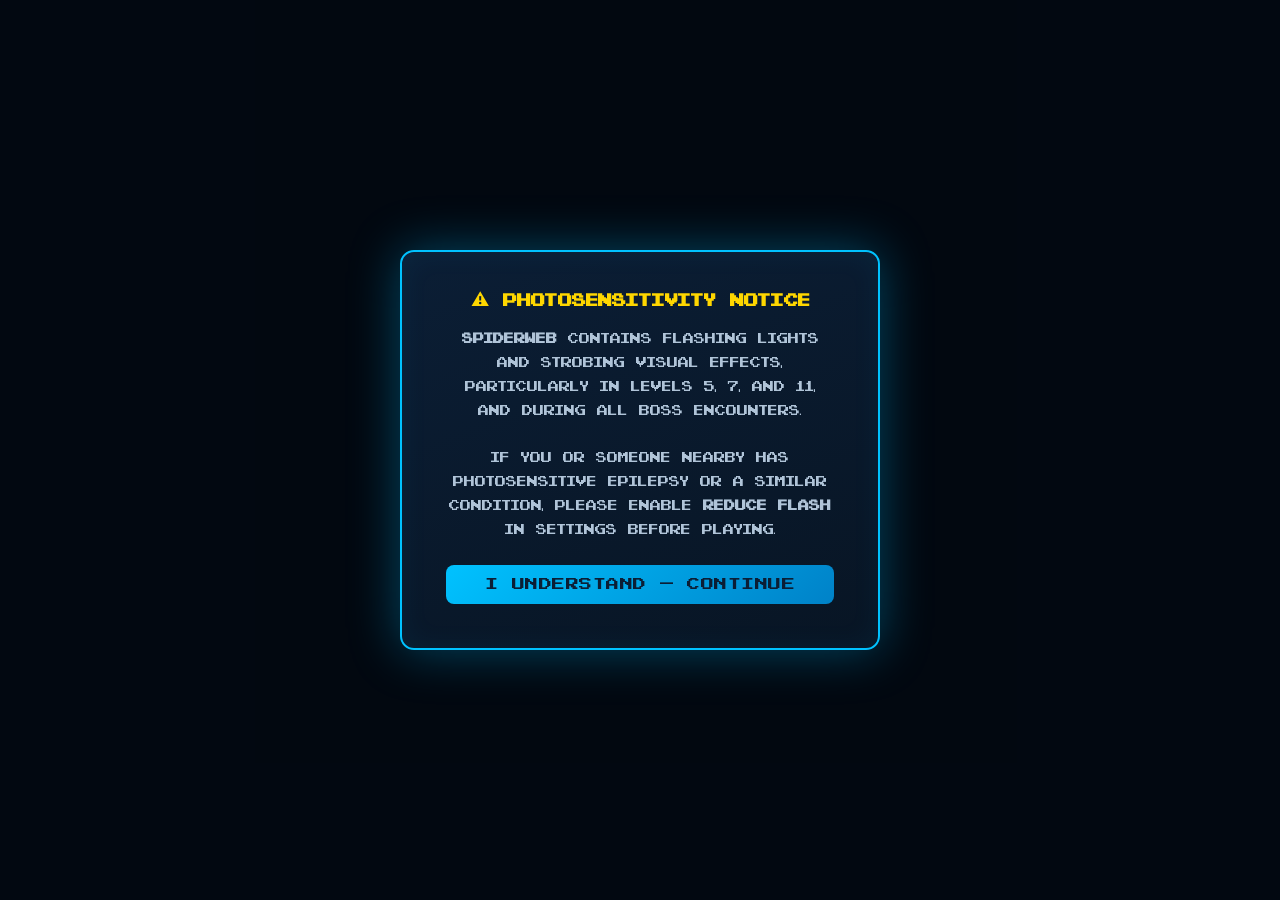
<file: index.html>
<!DOCTYPE html>
<html lang="en">
<head>
  <meta charset="UTF-8">
  <meta name="viewport" content="width=device-width, initial-scale=1.0, maximum-scale=1.0, user-scalable=no">
  <meta name="description" content="Spiderweb — 2D Web-Swinging Action Platformer Game by Jax Steele" />
  <meta name="author" content="Spiderweb Dev Team" />
  <title>Spiderweb — 2D Web-Swinging Platformer</title>
  <link rel="shortcut icon" href="images/spider-head.png" />

  <style>
    @import url('https://fonts.googleapis.com/css2?family=Press+Start+2P&family=Inter:wght@400;600;700&display=swap');

    *, *::before, *::after { box-sizing: border-box; margin: 0; padding: 0; }

    html, body {
      width: 100vw; height: 100vh;
      overflow: hidden;
      background: #030810;
      font-family: 'Inter', sans-serif;
      user-select: none;
    }

    /* ──────────── CANVAS ──────────── */
    #game-container {
      position: fixed; top: 0; left: 0;
      width: 100vw; height: 100vh;
      display: flex; align-items: center; justify-content: center;
      background: #000;
    }
    #canvas {
      position: absolute;
      top: 0; left: 0;
      width: 100vw; height: 100vh;
      background: #08101D;
      image-rendering: pixelated;
    }

    /* ──────────── OVERLAY BASE ──────────── */
    .sw-overlay {
      position: fixed; top: 0; left: 0;
      width: 100vw; height: 100vh;
      z-index: 9000;
      display: flex; align-items: center; justify-content: center;
      background: rgba(3, 8, 16, 0.94);
    }
    .sw-panel {
      background: linear-gradient(160deg, #0B1E35 0%, #081524 100%);
      border: 2px solid #00C2FF;
      border-radius: 14px;
      box-shadow: 0 0 50px rgba(0, 194, 255, 0.35), inset 0 0 30px rgba(0, 194, 255, 0.06);
      padding: 36px 44px;
      min-width: 340px;
      text-align: center;
      color: #fff;
    }

    /* ──────────── TITLE SCREEN ──────────── */
    #title-screen .sw-panel { min-width: 420px; }
    .sw-logo {
      font-family: 'Press Start 2P', monospace;
      font-size: 32px;
      color: #00C2FF;
      text-shadow: 0 0 20px rgba(0,194,255,0.8), 0 0 40px rgba(0,194,255,0.4);
      line-height: 1.4;
      margin-bottom: 8px;
    }
    .sw-tagline { color: #7AA0C0; font-size: 13px; margin-bottom: 32px; }
    .sw-btn {
      display: block; width: 100%;
      padding: 13px 0; margin: 8px 0;
      font-family: 'Press Start 2P', monospace;
      font-size: 13px;
      color: #0B1E35;
      background: linear-gradient(135deg, #00C2FF, #0082C8);
      border: none; border-radius: 8px;
      cursor: pointer;
      transition: all 0.2s ease;
      letter-spacing: 0.5px;
    }
    .sw-btn:hover { transform: translateY(-2px); box-shadow: 0 8px 25px rgba(0,194,255,0.5); }
    .sw-btn:active { transform: translateY(1px); }
    .sw-btn.secondary {
      background: linear-gradient(135deg, #1A3050, #0B1E35);
      color: #00C2FF; border: 1px solid #00C2FF;
    }
    .sw-btn.danger { background: linear-gradient(135deg, #FF3D8A, #C42060); color: #fff; }

    /* ──────────── PHOTOSENSITIVITY NOTICE ──────────── */
    #photo-notice { z-index: 10000; }
    #photo-notice .sw-panel { max-width: 480px; }
    #photo-notice h2 { color: #FFD700; font-size: 18px; margin-bottom: 16px; }
    #photo-notice p { color: #B0C4D8; line-height: 1.7; font-size: 14px; margin-bottom: 24px; }

    /* ──────────── MISSION TRACKER ──────────── */
    #mission-tracker {
      z-index: 8000;
      background: rgba(3, 8, 16, 0.97);
    }
    .tracker-container {
      width: 94vw; height: 90vh;
      max-width: 1140px; max-height: 680px;
      background: linear-gradient(160deg, #0B1E35 0%, #061020 100%);
      border: 3px solid #00C2FF;
      border-radius: 14px;
      box-shadow: 0 0 60px rgba(0, 194, 255, 0.4);
      display: flex; flex-direction: column;
      overflow: hidden;
    }
    .tracker-topbar {
      height: 54px; flex-shrink: 0;
      background: #0D2540;
      border-bottom: 2px solid #00C2FF;
      display: flex; align-items: center; justify-content: space-between;
      padding: 0 20px;
    }
    .tracker-topbar-title {
      font-family: 'Press Start 2P', monospace;
      font-size: 15px; color: #00C2FF;
      text-shadow: 0 0 12px rgba(0,194,255,0.6);
    }
    .tracker-topbar-actions { display: flex; gap: 10px; }
    .tracker-icon-btn {
      background: #081524; border: 1px solid #00C2FF;
      color: #00C2FF; padding: 6px 14px;
      border-radius: 6px; cursor: pointer;
      font-family: 'Press Start 2P', monospace;
      font-size: 10px;
      transition: all 0.2s;
    }
    .tracker-icon-btn:hover { background: #00C2FF; color: #0B1E35; }
    .tracker-main {
      flex: 1; position: relative;
      background: radial-gradient(ellipse at 50% 30%, #101E35 0%, #050E1A 100%);
      overflow: hidden;
    }
    /* Skyline background */
    .tracker-main::before {
      content: '';
      position: absolute; bottom: 0; left: 0; right: 0; height: 50%;
      background: repeating-linear-gradient(
        90deg,
        transparent 0, transparent 60px,
        rgba(0, 194, 255, 0.03) 60px, rgba(0, 194, 255, 0.03) 120px
      );
    }
    #nodes-container { position: absolute; top: 0; left: 0; width: 100%; height: 100%; }
    .tracker-node {
      position: absolute;
      width: 58px; height: 58px;
      border-radius: 50%;
      background: #0D2540;
      border: 2px solid #334466;
      display: flex; align-items: center; justify-content: center;
      cursor: pointer;
      transform: translate(-50%, -50%);
      transition: transform 0.2s, box-shadow 0.2s;
      z-index: 2;
    }
    .tracker-node .node-label {
      font-family: 'Press Start 2P', monospace;
      font-size: 10px; color: #7AA0C0;
    }
    .tracker-node.unlocked { border-color: #00C2FF; cursor: pointer; }
    .tracker-node.unlocked:hover { transform: translate(-50%,-50%) scale(1.15); }
    .tracker-node.completed { background: #0B3C5D; border-color: #00C2FF; box-shadow: 0 0 12px rgba(0,194,255,0.4); }
    .tracker-node.current { border-color: #FFD700; background: #1E3A8A; box-shadow: 0 0 22px #FFD700; animation: pulse 2s ease-in-out infinite; }
    .tracker-node.boss-node { border-color: #FF3D8A; }
    .tracker-node.locked { opacity: 0.4; cursor: not-allowed; }
    @keyframes pulse { 0%,100% { box-shadow: 0 0 22px #FFD700; } 50% { box-shadow: 0 0 40px #FFD700, 0 0 60px rgba(255,215,0,0.3); } }

    #level-info-popup {
      position: absolute;
      background: rgba(11, 30, 53, 0.97);
      border: 2px solid #00C2FF; border-radius: 10px;
      padding: 18px 24px; color: #fff; min-width: 240px; max-width: 280px;
      box-shadow: 0 0 30px rgba(0,194,255,0.45);
      display: none;
      z-index: 10;
      transition: opacity 0.15s ease;
    }
    #level-info-popup h3 { color: #00C2FF; font-size: 14px; margin-bottom: 8px; }
    #level-info-popup .info-row { color: #8BB0CC; font-size: 12px; margin: 4px 0; }
    #level-info-popup .btn-deploy {
      margin-top: 14px; width: 100%; padding: 10px;
      background: linear-gradient(135deg, #00C2FF, #0082C8);
      border: none; border-radius: 6px; color: #0B1E35;
      font-family: 'Press Start 2P', monospace;
      font-size: 12px; cursor: pointer;
      transition: all 0.2s;
    }
    #level-info-popup .btn-deploy:hover { transform: translateY(-2px); box-shadow: 0 8px 25px rgba(0,194,255,0.5); }

    .tracker-ticker {
      height: 38px; flex-shrink: 0;
      background: #050E1A;
      border-top: 1px solid #0D2540;
      display: flex; align-items: center;
      overflow: hidden; color: #00C2FF; font-size: 12px;
    }
    .ticker-text {
      white-space: nowrap;
      animation: ticker-scroll 30s linear infinite;
      padding-left: 100%;
      font-family: 'Press Start 2P', monospace;
      font-size: 9px;
      color: #5090B0;
    }
    @keyframes ticker-scroll { 0% { transform: translateX(0); } 100% { transform: translateX(-100%); } }

    /* ──────────── SETTINGS MODAL ──────────── */
    #settings-modal { z-index: 10000; }
    .settings-row {
      display: flex; justify-content: space-between; align-items: center;
      padding: 12px 0; border-bottom: 1px solid #1A3050; color: #B0C4D8; font-size: 14px;
    }
    .settings-toggle {
      width: 50px; height: 26px; border-radius: 13px;
      background: #334466; border: none; cursor: pointer; position: relative;
      transition: background 0.3s;
    }
    .settings-toggle.on { background: #00C2FF; }
    .settings-toggle::after {
      content: ''; position: absolute;
      width: 20px; height: 20px; border-radius: 50%; background: #fff;
      top: 3px; left: 3px; transition: left 0.3s;
    }
    .settings-toggle.on::after { left: 27px; }

    /* ──────────── DEATH OVERLAY ──────────── */
    #death-overlay { z-index: 9500; display: none; }
    #death-overlay .sw-panel { min-width: 380px; }
    .death-title {
      font-family: 'Press Start 2P', monospace;
      font-size: 28px; color: #FF3D8A;
      text-shadow: 0 0 20px rgba(255,61,138,0.7);
      margin-bottom: 8px;
    }
    .death-subtitle { color: #7AA0C0; font-size: 13px; margin-bottom: 6px; }
    .death-score { color: #FFD700; font-size: 20px; font-weight: bold; margin-bottom: 28px; }

    /* ──────────── HUD ──────────── */
    #hud {
      position: fixed; top: 0; left: 0; width: 100vw; height: 100vh;
      pointer-events: none; z-index: 7000; display: none;
    }
    #hp-bar-wrap {
      position: absolute; top: 16px; left: 16px;
      background: rgba(8, 21, 36, 0.85); border: 2px solid #00C2FF;
      border-radius: 8px; padding: 4px 10px; min-width: 220px;
    }
    #hp-label { font-family: 'Press Start 2P', monospace; font-size: 8px; color: #7AA0C0; margin-bottom: 4px; }
    #hp-bar-bg { background: #1A3050; border-radius: 4px; height: 14px; width: 200px; overflow: hidden; }
    #hp-bar-fill { height: 100%; background: linear-gradient(90deg, #00C2FF, #0082C8); border-radius: 4px; transition: width 0.3s; }

    #boss-bar-wrap {
      position: absolute; top: 16px; left: 50%; transform: translateX(-50%);
      background: rgba(8, 21, 36, 0.9); border: 2px solid #FF3D8A;
      border-radius: 8px; padding: 4px 12px; min-width: 320px;
      display: none; text-align: center;
    }
    #boss-name { font-family: 'Press Start 2P', monospace; font-size: 9px; color: #FF3D8A; margin-bottom: 4px; }
    #boss-bar-bg { background: #3D0820; border-radius: 4px; height: 16px; overflow: hidden; }
    #boss-bar-fill { height: 100%; background: linear-gradient(90deg, #FF3D8A, #C42060); border-radius: 4px; transition: width 0.3s; }

    #level-progress {
      position: absolute; top: 18px; right: 16px;
      font-family: 'Press Start 2P', monospace; font-size: 9px; color: #7AA0C0;
      background: rgba(8, 21, 36, 0.8); border: 1px solid #00C2FF;
      border-radius: 6px; padding: 6px 12px;
    }

    #fs-btn {
      position: absolute; top: 18px; right: 16px;
      font-family: 'Press Start 2P', monospace; font-size: 9px; color: #7AA0C0;
      background: rgba(8, 21, 36, 0.8); border: 1px solid #00C2FF;
      border-radius: 6px; padding: 6px 10px; cursor: pointer;
      pointer-events: all;
      transition: all 0.2s;
      margin-top: 36px;
    }
    #fs-btn:hover { color: #00C2FF; box-shadow: 0 0 10px rgba(0,194,255,0.5); }

    /* ──────────── BETWEEN-LEVEL NEWS CARD ──────────── */
    #news-card { z-index: 9800; display: none; }
    .news-card-inner {
      background: #0B1E35; border: 3px solid #FFD700;
      border-radius: 10px; padding: 28px 36px; max-width: 500px; text-align: center;
    }
    .news-label { font-family: 'Press Start 2P', monospace; font-size: 9px; color: #FFD700; margin-bottom: 14px; letter-spacing: 2px; }
    .news-headline { color: #fff; font-size: 15px; line-height: 1.7; margin-bottom: 20px; }

    /* ──────────── SPIDERGIRL UNLOCK ──────────── */
    #unlock-screen { z-index: 9900; display: none; }
    .unlock-panel {
      background: linear-gradient(160deg, #1A0A2E, #0B0518);
      border: 3px solid #FF3D8A;
      border-radius: 14px; padding: 40px; text-align: center; max-width: 500px;
      box-shadow: 0 0 60px rgba(255,61,138,0.4);
    }
    .unlock-title {
      font-family: 'Press Start 2P', monospace; font-size: 20px;
      color: #FF3D8A; text-shadow: 0 0 20px rgba(255,61,138,0.7);
      margin-bottom: 8px;
    }
    .unlock-subtitle { color: #D0A0C0; font-size: 14px; margin-bottom: 28px; }

    /* ──────────── PORTRAIT LOCK ──────────── */
    #portrait-lock {
      position: fixed; top: 0; left: 0; width: 100vw; height: 100vh;
      background: #030810; z-index: 99999;
      display: none; align-items: center; justify-content: center; text-align: center;
    }
    @media (orientation: portrait) and (max-width: 900px) {
      #portrait-lock { display: flex; }
    }
    .rotate-icon { font-size: 72px; animation: rotate-phone 2s ease-in-out infinite; margin-bottom: 16px; }
    @keyframes rotate-phone { 0%,100% { transform: rotate(0deg); } 50% { transform: rotate(90deg); } }
    .rotate-text { font-family: 'Press Start 2P', monospace; color: #00C2FF; font-size: 13px; line-height: 1.8; }

    /* ──────────── PAUSE MENU ──────────── */
    .spiderman-game-menu-container {
      position: fixed; top: 50%; left: 50%;
      transform: translate(-50%, -50%);
      z-index: 9200;
      background: rgba(11, 30, 53, 0.95);
      border: 2px solid #00C2FF;
      border-radius: 12px;
      padding: 28px 36px; min-width: 300px;
      box-shadow: 0 0 40px rgba(0,194,255,0.4);
      backdrop-filter: blur(10px);
      text-align: center;
    }
    .spiderman-game-menu-title {
      font-family: 'Press Start 2P', monospace;
      font-size: 16px; color: #00C2FF;
      text-shadow: 0 0 10px rgba(0,194,255,0.6);
      margin-bottom: 16px; line-height: 1.5;
    }
    .spiderman-game-score { color: #FFD700; font-weight: bold; }
    .spiderman-game-menu-button {
      display: block; width: 100%;
      padding: 11px 0; margin: 8px 0;
      font-family: 'Press Start 2P', monospace; font-size: 11px;
      color: #fff;
      background: linear-gradient(135deg, #1A3050, #0B1E35);
      border: 1px solid #00C2FF; border-radius: 6px;
      cursor: pointer; transition: all 0.2s;
    }
    .spiderman-game-menu-button:hover {
      background: linear-gradient(135deg, #00C2FF, #0082C8);
      color: #0B1E35; box-shadow: 0 0 15px rgba(0,194,255,0.8);
      transform: translateY(-2px);
    }
    .spiderman-game-menu-button:active { transform: translateY(1px); }

    /* ════════════════════════════════════════
       MOBILE TOUCH CONTROLS — Joystick Style
       ════════════════════════════════════════ */
    #touch-controls {
      display: none;
      position: fixed; bottom: 0; left: 0; right: 0; top: 0;
      z-index: 9100;
      pointer-events: none;
      user-select: none;
      -webkit-user-select: none;
    }
    /* Show only on real touch devices */
    @media (hover: none) and (pointer: coarse) {
      /* JS handles display when gameplay starts */
    }

    /* ── JOYSTICK (left side) ── */
    #joy-zone {
      position: absolute;
      bottom: 20px; left: 20px;
      width: 100px; height: 100px;
      pointer-events: all;
      touch-action: none;
    }
    #joy-outer {
      position: absolute; inset: 0;
      border-radius: 50%;
      background: rgba(8, 21, 36, 0.2);
      border: 2px solid rgba(0, 194, 255, 0.4);
      opacity: 0.7;
    }
    /* Crosshair lines inside outer ring */
    #joy-outer::before, #joy-outer::after {
      content: '';
      position: absolute; top: 50%; left: 50%;
      background: rgba(0, 194, 255, 0.15);
    }
    #joy-outer::before { width: 1px; height: 80%; transform: translate(-50%, -50%); }
    #joy-outer::after  { width: 80%; height: 1px; transform: translate(-50%, -50%); }
    #joy-knob {
      position: absolute;
      width: 50px; height: 50px;
      top: 50%; left: 50%;
      transform: translate(-50%, -50%);
      border-radius: 50%;
      background: radial-gradient(circle at 35% 35%, rgba(0, 230, 255, 0.5), rgba(0, 130, 200, 0.35));
      border: 2px solid rgba(0, 194, 255, 0.8);
      box-shadow: 0 0 18px rgba(0, 194, 255, 0.5), inset 0 0 10px rgba(0, 194, 255, 0.15);
      transition: box-shadow 0.1s;
      pointer-events: none;
    }
    #joy-knob.active {
      box-shadow: 0 0 30px rgba(0, 242, 254, 0.8), inset 0 0 16px rgba(0, 242, 254, 0.3);
    }

    /* ── ACTION BUTTONS (right side) ── */
    #action-zone {
      position: absolute;
      bottom: 20px; right: 20px;
      width: 250px; height: 160px;
      pointer-events: none;
    }
    .act-btn {
      position: absolute;
      width: 70px; height: 70px;
      border-radius: 50%;
      border: 2px solid rgba(0, 194, 255, 0.35);
      background: rgba(8, 21, 36, 0.3);
      display: flex; align-items: center; justify-content: center;
      pointer-events: all;
      touch-action: manipulation;
      -webkit-tap-highlight-color: transparent;
      cursor: pointer;
      transition: background 0.12s, box-shadow 0.12s, transform 0.08s;
      box-shadow: 0 0 16px rgba(0, 194, 255, 0.12);
    }
    .act-btn-inner {
      width: 52px; height: 52px;
      border-radius: 50%;
      display: flex; align-items: center; justify-content: center;
      background: rgba(0, 194, 255, 0.08);
      border: 1.5px solid rgba(0, 194, 255, 0.3);
      font-size: 22px;
      color: rgba(0, 194, 255, 0.9);
      pointer-events: none;
      user-select: none;
    }
    .act-btn.pressed {
      background: rgba(0, 194, 255, 0.28);
      box-shadow: 0 0 26px rgba(0, 242, 254, 0.6);
      transform: scale(0.93);
    }
    /* Jump — top-right */
    #tc-jump {
      top: 0; right: 0;
      border-color: rgba(0, 242, 254, 0.65);
    }
    #tc-jump .act-btn-inner { border-color: rgba(0, 242, 254, 0.4); color: #00F2FE; }
    #tc-jump.pressed { box-shadow: 0 0 26px rgba(0, 242, 254, 0.75); }
    /* Shoot / Web — bottom-left of action zone */
    #tc-shoot {
      bottom: 0; left: 0;
      border-color: rgba(255, 61, 138, 0.6);
      background: rgba(255, 61, 138, 0.12);
    }
    #tc-shoot .act-btn-inner {
      background: rgba(255, 61, 138, 0.1);
      border-color: rgba(255, 61, 138, 0.4);
      color: #FF3D8A;
    }
    #tc-shoot.pressed {
      background: rgba(255, 61, 138, 0.35);
      box-shadow: 0 0 26px rgba(255, 61, 138, 0.7);
    }
    /* Pause mini button — top right of screen */
    #tc-pause {
      position: absolute;
      top: 16px; right: 16px;
      width: 44px; height: 44px;
      border-radius: 50%;
      border: 1.5px solid rgba(0, 194, 255, 0.4);
      background: rgba(8, 21, 36, 0.65);
      backdrop-filter: blur(6px);
      display: flex; align-items: center; justify-content: center;
      font-size: 16px; color: rgba(0, 194, 255, 0.8);
      pointer-events: all;
      cursor: pointer;
      touch-action: manipulation;
      -webkit-tap-highlight-color: transparent;
    }
  </style>
</head>
<body>

  <!-- ──── PORTRAIT LOCK ──── -->
  <div id="portrait-lock">
    <div>
      <div class="rotate-icon">📱</div>
      <div class="rotate-text">Rotate your device<br>to landscape mode<br>to play Spiderweb</div>
    </div>
  </div>

  <!-- ──── PHOTOSENSITIVITY NOTICE (shown once) ──── -->
  <div id="photo-notice" class="sw-overlay" style="display:none;">
    <div class="sw-panel" id="photo-panel">
      <h2>⚠️ Photosensitivity Notice</h2>
      <p>
        <strong>Spiderweb</strong> contains flashing lights and strobing visual effects, particularly in Levels 5, 7, and 11, and during all boss encounters.<br><br>
        If you or someone nearby has photosensitive epilepsy or a similar condition, please enable <strong>Reduce Flash</strong> in Settings before playing.
      </p>
      <button class="sw-btn" id="btn-photo-ok">I UNDERSTAND — CONTINUE</button>
    </div>
  </div>

  <!-- ──── TITLE SCREEN ──── -->
  <div id="title-screen" class="sw-overlay" style="display:none;">
    <div class="sw-panel">
      <div class="sw-logo">SPIDER<br>WORLD</div>
      <div class="sw-tagline">Web-Swinging Action Platformer · Jax Steele Returns</div>
      <button class="sw-btn" id="btn-start">▶ START GAME</button>
      <button class="sw-btn secondary" id="btn-settings-title">⚙ SETTINGS</button>
    </div>
  </div>

  <!-- ──── MISSION TRACKER ──── -->
  <div id="mission-tracker" class="sw-overlay" style="display:none;">
    <div class="tracker-container">
      <div class="tracker-topbar">
        <div class="tracker-topbar-title">SPIDERWEB: MISSION TRACKER</div>
        <div class="tracker-topbar-actions">
          <button class="tracker-icon-btn" id="btn-char-toggle">JAX STEELE</button>
          <button class="tracker-icon-btn" id="btn-cheat-tracker">🔑 CHEAT CODE</button>
          <button class="tracker-icon-btn" id="btn-tracker-settings">⚙</button>
        </div>
      </div>
      <div class="tracker-main">
        <svg id="web-svg" style="position:absolute;top:0;left:0;width:100%;height:100%;pointer-events:none;z-index:1;" overflow="visible">
          <g id="web-lines"></g>
        </svg>
        <div id="nodes-container"></div>
        <div id="level-info-popup">
          <h3 id="info-name">Level 1</h3>
          <div class="info-row" id="info-best">Best Time: --</div>
          <div class="info-row" id="info-flawless">Flawless: ❌</div>
          <button class="btn-deploy" id="btn-deploy">🚀 DEPLOY</button>
        </div>
      </div>
      <div class="tracker-ticker">
        <div class="ticker-text">
          Rooftop chaos reported downtown — witnesses describe a masked figure in navy and teal. &nbsp;•&nbsp;
          Security firm denies any connection to last night's rooftop incident. &nbsp;•&nbsp;
          Who is he? City records show no match for the vigilante's description. &nbsp;•&nbsp;
          Sightings increase across the skyline — some are calling him "Spider." &nbsp;•&nbsp;
          The city forgets no one. But one man remembers the night they needed him. &nbsp;•&nbsp;
        </div>
      </div>
    </div>
  </div>

  <!-- ──── BETWEEN-LEVEL NEWS CARD ──── -->
  <div id="news-card" class="sw-overlay" style="display:none;">
    <div class="news-card-inner">
      <div class="news-label">📡 BREAKING NEWS</div>
      <div class="news-headline" id="news-text">Loading…</div>
      <button class="sw-btn" id="btn-news-continue">CONTINUE ▶</button>
    </div>
  </div>

  <!-- ──── SPIDERGIRL UNLOCK ──── -->
  <div id="unlock-screen" class="sw-overlay" style="display:none;">
    <div class="unlock-panel">
      <div class="unlock-title">🕸 SPIDERGIRL UNLOCKED</div>
      <div class="unlock-subtitle">She was waiting all along. Now she fights beside you.</div>
      <canvas id="spidergirl-sprite-canvas" width="120" height="160" style="margin:20px auto;display:block;"></canvas>
      <button class="sw-btn danger" id="btn-unlock-ok">BACK TO MISSION TRACKER</button>
    </div>
  </div>

  <!-- ──── SETTINGS MODAL ──── -->
  <div id="settings-modal" class="sw-overlay" style="display:none;">
    <div class="sw-panel" style="min-width:400px; text-align:left;">
      <h2 style="font-family:'Press Start 2P',monospace;font-size:16px;color:#00C2FF;margin-bottom:24px;text-align:center;">⚙ SETTINGS</h2>
      <div class="settings-row">
        <span>Reduce Flash (Levels 5, 7, 11)</span>
        <button class="settings-toggle" id="toggle-flash" data-key="reduceFlash"></button>
      </div>
      <div class="settings-row">
        <span>Reduce Screen Shake</span>
        <button class="settings-toggle" id="toggle-shake" data-key="reduceShake"></button>
      </div>
      <div class="settings-row">
        <span>Sound Effects</span>
        <button class="settings-toggle" id="toggle-sfx" data-key="soundEffects"></button>
      </div>
      <div class="settings-row">
        <span>Music</span>
        <button class="settings-toggle" id="toggle-music" data-key="music"></button>
      </div>
      <button class="sw-btn" id="btn-settings-how-to-play" style="margin-top:4px;">❓ HOW TO PLAY</button>
      <button class="sw-btn" id="btn-settings-close" style="margin-top:24px;">CLOSE</button>
    </div>
  </div>

  <!-- ──── CHEAT CODE MODAL ──── -->
  <div id="cheat-modal" class="sw-overlay" style="display:none; z-index:10000;">
    <div class="sw-panel" style="min-width:400px; text-align:center;">
      <h2 style="font-family:'Press Start 2P',monospace;font-size:16px;color:#FFD700;margin-bottom:12px;">🔑 SECRET CHEAT CODE</h2>
      <p style="color:#B0C4D8;font-size:12px;margin-bottom:24px;line-height:1.5;">
        Enter a secret level code to unlock & skip directly to that level.
      </p>
      
      <input type="text" id="cheat-input" placeholder="ENTER SECRET CODE..." style="
        width: 100%; padding: 14px; font-family: 'Press Start 2P', monospace;
        font-size: 13px; text-align: center; text-transform: uppercase;
        background: #061020; color: #00C2FF; border: 2px solid #00C2FF;
        border-radius: 8px; margin-bottom: 12px; outline: none;
        box-shadow: 0 0 15px rgba(0,194,255,0.3);
      " />
      
      <div id="cheat-msg" style="font-family:'Press Start 2P',monospace;font-size:10px;min-height:18px;margin-bottom:20px;color:#FF3D8A;"></div>

      <button class="sw-btn" id="btn-cheat-submit">ACTIVATE CHEAT ▶</button>
      <button class="sw-btn secondary" id="btn-cheat-close" style="margin-top:10px;">CANCEL</button>
    </div>
  </div>

  <!-- ──── HOW TO PLAY MODAL ──── -->
  <div id="help-modal" class="sw-overlay" style="display:none; z-index:10000;">
    <div class="sw-panel" style="min-width:440px; text-align:left; max-height:80vh; overflow-y:auto;">
      <h2 style="font-family:'Press Start 2P',monospace;font-size:14px;color:#00C2FF;margin-bottom:20px;text-align:center;">❓ HOW TO PLAY</h2>
      <div style="font-family:'Press Start 2P',monospace;font-size:9px;color:#B0C4D8;line-height:2;">
        <div style="color:#00C2FF;font-size:10px;margin-bottom:8px;">🎮 MOVEMENT</div>
        <div>← / A &nbsp;&nbsp; Move Left</div>
        <div>→ / D &nbsp;&nbsp; Move Right</div>
        <div>↑ / W &nbsp;&nbsp; Jump</div>
        <br>
        <div style="color:#00C2FF;font-size:10px;margin-bottom:8px;">🕷️ WEB ACTIONS</div>
        <div>SPACE / X &nbsp;&nbsp; Shoot Web at enemies</div>
        <br>
        <div style="color:#00C2FF;font-size:10px;margin-bottom:8px;">📱 MOBILE CONTROLS</div>
        <div>Left Stick &nbsp; Move Left / Right</div>
        <div>▲ Button &nbsp;&nbsp;&nbsp; Jump</div>
        <div>🕸 Button &nbsp;&nbsp;&nbsp; Shoot Web</div>
        <br>
        <div style="color:#00C2FF;font-size:10px;margin-bottom:8px;">⚙ SYSTEM</div>
        <div>ESC &nbsp;&nbsp;&nbsp;&nbsp;&nbsp;&nbsp; Pause Game</div>
        <div>F &nbsp;&nbsp;&nbsp;&nbsp;&nbsp;&nbsp;&nbsp;&nbsp; Toggle Fullscreen</div>
        <br>
        <div style="color:#FFD700;font-size:10px;margin-bottom:8px;">💡 TIPS</div>
        <div>• Shoot webs to defeat rooftop enemies</div>
        <div>• Jump across rooftops to reach the end</div>
        <div>• Defeat enemies to refill web ammo</div>
        <div>• Clear all obstacles to finish each level</div>
      </div>
      <button class="sw-btn" id="btn-help-close" style="margin-top:24px;width:100%;">CLOSE ✕</button>
    </div>
  </div>

  <!-- ──── DEATH OVERLAY ──── -->
  <div id="death-overlay" class="sw-overlay" style="display:none;">
    <div class="sw-panel">
      <div class="death-title">GAME OVER</div>
      <div class="death-subtitle">Jax Steele falls... but the city still needs him.</div>
      <div class="death-score">SCORE: <span id="death-score-val">0</span></div>
      <button class="sw-btn" id="btn-retry">🔄 RETRY</button>
      <button class="sw-btn secondary" id="btn-tracker-from-death">📡 MISSION TRACKER</button>
      <button class="sw-btn secondary" id="btn-cheat-from-death">🔑 CHEAT CODE</button>
      <button class="sw-btn secondary" id="btn-help-from-death">❓ HOW TO PLAY</button>
      <button class="sw-btn secondary" id="btn-settings-from-death">⚙ SETTINGS</button>
    </div>
  </div>

  <!-- ──── IN-LEVEL HUD ──── -->
  <div id="hud">
    <div id="hp-bar-wrap">
      <div id="hp-label">SPIDERWEB — JAX STEELE</div>
      <div id="hp-bar-bg"><div id="hp-bar-fill" style="width:100%;"></div></div>
    </div>
    <div id="boss-bar-wrap">
      <div id="boss-name">BOSS</div>
      <div id="boss-bar-bg"><div id="boss-bar-fill" style="width:100%;"></div></div>
    </div>
    <div id="level-progress">DIST: 0m</div>
    <button id="fs-btn" title="Toggle Fullscreen (F)">⛶ FS</button>
  </div>

  <!-- ──── CANVAS ──── -->
  <div id="game-container">
    <canvas id="canvas" width="1280" height="720"></canvas>
  </div>

  <!-- ──── MOBILE TOUCH CONTROLS ──── -->
  <div id="touch-controls">
    <!-- Virtual Joystick -->
    <div id="joy-zone" aria-label="Movement joystick">
      <div id="joy-outer"></div>
      <div id="joy-knob"></div>
    </div>

    <!-- Action Buttons (Jump & Shoot) -->
    <div id="action-zone">
      <button class="act-btn" id="tc-jump" aria-label="Jump" style="right: 80px; bottom: 10px;">
        <div class="act-btn-inner">▲</div>
      </button>
      <button class="act-btn" id="tc-shoot" aria-label="Shoot Web" style="right: 10px; bottom: 10px;">
        <div class="act-btn-inner">🕸</div>
      </button>
    </div>

    <!-- Pause Button -->
    <div id="tc-pause" aria-label="Pause">⏸</div>
  </div>

  <!-- ──── ORIGINAL GAME ENGINE ──── -->
  <script type="module" src="spiderman-game.js"></script>

  <!-- ──── SPIDERWEB MAIN CONTROLLER ──── -->
  <script>
  (function() {
    'use strict';

    // ── CONSTANTS ──────────────────────────────────
    const GAME_NAME = 'Spiderweb';
    const SAVE_KEY  = 'SPIDERWORLD_SAVE_V1';

    const NEWS_CARDS = [
      "Rooftop chaos reported downtown — witnesses describe a masked figure in navy and teal.",
      "Security firm denies any connection to last night's rooftop incident.",
      "Who is he? City records show no match for the vigilante's description.",
      "Sightings increase across the skyline — some are calling him 'Spider.'",
      "Mercenary crews spotted claiming rooftop territory. No comment from city officials.",
      "Corporate drones tagged a civilian as hostile. An unknown figure intervened.",
      "The Enforcer — Stinger's top lieutenant — was last seen on the upper east side.",
      "Night falls. The rooftops belong to someone now. The city holds its breath.",
      "Surveillance footage shows an unknown figure defeating a sniper merc. Elite level threat.",
      "Thread — a rival web-user — has been spotted moving at high speed across the skyline.",
      "A storm is coming. The city braces for impact. He's still out there.",
      "STINGER CONTAINED. Mystery vigilante confirmed responsible. City calls him: Spider."
    ];

    const LEVEL_DATA = [
      { id:1,  name:"No Warm-Up",              boss:false },
      { id:2,  name:"Wind Corridor",            boss:false },
      { id:3,  name:"Turf War",                 boss:false },
      { id:4,  name:"Crossfire",                boss:false },
      { id:5,  name:"Construction Chaos",       boss:false },
      { id:6,  name:"The Enforcer",             boss:true,  bossName:"The Enforcer" },
      { id:7,  name:"Night Ops",                boss:false },
      { id:8,  name:"Static in the Signal",     boss:false },
      { id:9,  name:"Rooftop Siege",            boss:false },
      { id:10, name:"Thread",                   boss:true,  bossName:"Thread" },
      { id:11, name:"The Approach",             boss:false },
      { id:12, name:"Stinger Showdown",         boss:true,  bossName:"Stinger" }
    ];

    // ── SAVE / SETTINGS ────────────────────────────
    function loadSave() {
      try {
        const raw = localStorage.getItem(SAVE_KEY);
        if (raw) return JSON.parse(raw);
      } catch(e) {}
      return {
        version: 1, unlockedLevel: 1, spiderGirlUnlocked: false, selectedChar: 'jax',
        firstPlay: true, photoDismissed: false,
        levels: {},
        settings: { reduceFlash:false, reduceShake:false, soundEffects:true, music:true }
      };
    }
    function writeSave(d) {
      try { localStorage.setItem(SAVE_KEY, JSON.stringify(d)); } catch(e) {}
    }

    let SAVE = loadSave();

    function saveLevelComplete(id, ms, flawless) {
      if (!SAVE.levels[id]) SAVE.levels[id] = {};
      SAVE.levels[id].completed = true;
      if (!SAVE.levels[id].bestMs || ms < SAVE.levels[id].bestMs) SAVE.levels[id].bestMs = ms;
      if (flawless) SAVE.levels[id].flawless = true;
      if (id >= SAVE.unlockedLevel) SAVE.unlockedLevel = Math.min(12, id + 1);
      if (id === 12) SAVE.spiderGirlUnlocked = true;
      writeSave(SAVE);
    }

    // ── STATE ──────────────────────────────────────
    let activeScreen = null;
    let selectedLevelId = 1;
    let game = null;
    let levelStartMs = 0;
    let playerTookDamage = false;
    let settingsCaller = null;

    function el(id) { return document.getElementById(id); }
    function show(id) { const e = el(id); if (e) e.style.display = 'flex'; }
    function hide(id) { const e = el(id); if (e) e.style.display = 'none'; }

    // ── HOW TO PLAY ────────────────────────────────
    let helpCaller = null;
    function openHelp(caller) {
      helpCaller = caller;
      show('help-modal');
    }

    el('btn-help-close').addEventListener('click', () => {
      hide('help-modal');
      if (helpCaller === 'mission-tracker') {
        showMissionTracker();
      } else if (helpCaller === 'death-overlay') {
        window.__swOverlayActive = true;
        show('death-overlay');
      } else if (helpCaller === 'title-screen') {
        showTitle();
      } else if (helpCaller) {
        show(helpCaller);
      }
      helpCaller = null;
    });

    // ── SETTINGS ───────────────────────────────────
    function applySettingsToggles() {
      ['flash','shake','sfx','music'].forEach(k => {
        const map = { flash:'reduceFlash', shake:'reduceShake', sfx:'soundEffects', music:'music' };
        const btn = el('toggle-' + k);
        if (btn) {
          btn.classList.toggle('on', !!SAVE.settings[map[k]]);
        }
      });
    }

    function openSettings(caller) {
      settingsCaller = caller;
      applySettingsToggles();
      show('settings-modal');
    }

    document.querySelectorAll('.settings-toggle').forEach(btn => {
      btn.addEventListener('click', () => {
        const key = btn.dataset.key;
        SAVE.settings[key] = !SAVE.settings[key];
        btn.classList.toggle('on', SAVE.settings[key]);
        writeSave(SAVE);
        // Apply to game if running
        if (game) {
          if (key === 'soundEffects') game.soundEffects = SAVE.settings[key];
          if (key === 'music') { if (SAVE.settings.music) game.unmute(); else game.mute(); }
        }
      });
    });

    el('btn-settings-close').addEventListener('click', () => {
      hide('settings-modal');
      if (settingsCaller === 'mission-tracker') {
        showMissionTracker();
      } else if (settingsCaller === 'death-overlay') {
        window.__swOverlayActive = true;
        show('death-overlay');
      } else if (settingsCaller === 'title-screen') {
        showTitle();
      } else if (settingsCaller) {
        show(settingsCaller);
      }
      settingsCaller = null;
    });

    // ── PHOTO NOTICE ───────────────────────────────
    el('btn-photo-ok').addEventListener('click', () => {
      SAVE.photoDismissed = true;
      writeSave(SAVE);
      hide('photo-notice');
      showTitle();
    });

    // ── TITLE SCREEN ───────────────────────────────
    function showTitle() {
      if (el('touch-controls')) el('touch-controls').style.display = 'none';
      hide('mission-tracker'); hide('death-overlay'); hide('news-card');
      show('title-screen');
    }

    el('btn-start').addEventListener('click', () => {
      hide('title-screen');
      showMissionTracker();
    });

    el('btn-settings-title').addEventListener('click', () => {
      hide('title-screen');
      openSettings('title-screen');
    });

    el('btn-settings-how-to-play').addEventListener('click', () => {
      openHelp('settings-modal');
    });

    // ── MISSION TRACKER ─────────────────────────────
    function showMissionTracker() {
      hide('death-overlay');
      hide('news-card');
      hide('unlock-screen');
      hide('cheat-modal');
      hide('settings-modal');
      hide('help-modal');
      hide('title-screen');

      window.__swOverlayActive = true;
      if (game) {
        game.gameIsOver = false;
        game.paused = true;
        if (game.gameoverMenu) game.gameoverMenu.style.display = 'none';
        if (game.pauseMenu) game.pauseMenu.style.display = 'none';
      }

      if (el('touch-controls')) el('touch-controls').style.display = 'none';
      el('hud').style.display = 'none';
      buildTrackerNodes();
      updateCharBtn();
      show('mission-tracker');
    }

    function updateCharBtn() {
      const btn = el('btn-char-toggle');
      if (SAVE.selectedChar === 'spidergirl') {
        btn.textContent = 'SPIDERGIRL';
        btn.style.color = '#FF3D8A';
        btn.style.borderColor = '#FF3D8A';
      } else {
        btn.textContent = 'JAX STEELE';
        btn.style.color = '#00C2FF';
        btn.style.borderColor = '#00C2FF';
      }
    }

    el('btn-char-toggle').addEventListener('click', () => {
      if (!SAVE.spiderGirlUnlocked) { alert('SpiderGirl unlocks after defeating Stinger in Level 12!'); return; }
      SAVE.selectedChar = SAVE.selectedChar === 'spidergirl' ? 'jax' : 'spidergirl';
      writeSave(SAVE);
      updateCharBtn();
    });

    el('btn-tracker-settings').addEventListener('click', () => {
      hide('mission-tracker');
      openSettings('mission-tracker');
    });

    // Level node positions (4×3 grid with spacing)
    const NODE_POSITIONS = [
      [12, 22], [29, 22], [46, 22], [63, 22],
      [20, 52], [37, 52], [54, 52], [71, 52],
      [12, 80], [35, 80], [57, 80], [80, 80]
    ];

    function buildTrackerNodes() {
      const container = el('nodes-container');
      const svgLines  = el('web-lines');
      container.innerHTML = '';
      svgLines.innerHTML  = '';

      const containerEl = document.querySelector('.tracker-main');
      const cW = containerEl.offsetWidth;
      const cH = containerEl.offsetHeight;

      const points = [];
      LEVEL_DATA.forEach((lvl, i) => {
        const [px, py] = NODE_POSITIONS[i];
        const x = (px / 100) * cW;
        const y = (py / 100) * cH;
        points.push({ x, y });

        const unlocked  = lvl.id <= (SAVE.unlockedLevel || 1);
        const completed = SAVE.levels[lvl.id]?.completed;
        const isCurrent = lvl.id === (SAVE.unlockedLevel || 1);

        const node = document.createElement('div');
        node.className = 'tracker-node' +
          (completed ? ' completed' : '') +
          (isCurrent && !completed ? ' current' : '') +
          (!unlocked ? ' locked' : ' unlocked') +
          (lvl.boss ? ' boss-node' : '');
        node.style.left = px + '%';
        node.style.top  = py + '%';

        let icon = lvl.id;
        if (!unlocked)   icon = '🔒';
        else if (lvl.id === 6)  icon = '⚔️';
        else if (lvl.id === 10) icon = '🕸️';
        else if (lvl.id === 12) icon = '🦂';
        else if (completed)     icon = '✓';

        node.innerHTML = `<span class="node-label">${icon}</span>`;
        node.title = `Level ${lvl.id}: ${lvl.name}${!unlocked ? ' (Locked)' : ''}`;

        if (unlocked) {
          node.addEventListener('click', (e) => {
            selectedLevelId = lvl.id;
            showLevelPopup(lvl, node);
            e.stopPropagation();
          });
        }
        container.appendChild(node);
      });

      // Draw connecting web lines between nodes
      for (let i = 0; i < points.length - 1; i++) {
        const line = document.createElementNS('http://www.w3.org/2000/svg', 'line');
        line.setAttribute('x1', points[i].x);
        line.setAttribute('y1', points[i].y);
        line.setAttribute('x2', points[i+1].x);
        line.setAttribute('y2', points[i+1].y);
        line.setAttribute('stroke', SAVE.levels[i+1]?.completed ? '#00C2FF' : '#1A3050');
        line.setAttribute('stroke-width', '2');
        line.setAttribute('stroke-dasharray', '6,4');
        svgLines.appendChild(line);
      }
    }

    function showLevelPopup(lvl, nodeEl) {
      const popup = el('level-info-popup');
      el('info-name').textContent = `Level ${lvl.id}: ${lvl.name}`;
      const rec = SAVE.levels[lvl.id] || {};
      el('info-best').textContent = rec.bestMs ? `Best Time: ${(rec.bestMs/1000).toFixed(1)}s` : 'Best Time: --';
      el('info-flawless').textContent = rec.flawless ? '🏆 Flawless: YES' : 'Flawless: ❌';

      // Position popup near the node
      popup.style.display = 'block';
      const container = document.querySelector('.tracker-main');
      const cRect    = container.getBoundingClientRect();
      const nRect    = nodeEl.getBoundingClientRect();
      const popW     = popup.offsetWidth  || 260;
      const popH     = popup.offsetHeight || 160;
      const nodeRelX = nRect.left - cRect.left + nRect.width / 2;  // centre of node inside container
      const nodeRelY = nRect.top  - cRect.top  + nRect.height / 2;

      // Try: right of node, else left, clamp to container
      let left = nodeRelX + nRect.width / 2 + 12;
      if (left + popW > cRect.width - 8) left = nodeRelX - nRect.width / 2 - popW - 12;
      if (left < 8) left = 8;

      let top = nodeRelY - popH / 2;
      if (top + popH > cRect.height - 8) top = cRect.height - popH - 8;
      if (top < 8) top = 8;

      popup.style.left = left + 'px';
      popup.style.top  = top  + 'px';
      popup.style.bottom = 'auto';
      popup.style.right  = 'auto';
    }

    // Close popup when clicking outside
    document.querySelector('.tracker-main').addEventListener('click', () => {
      el('level-info-popup').style.display = 'none';
    });

    el('btn-deploy').addEventListener('click', () => {
      hide('mission-tracker');
      el('level-info-popup').style.display = 'none';
      startLevel(selectedLevelId);
    });

    // ── START LEVEL ─────────────────────────────────
    const LEVEL_DEFINITIONS_MAP = {
      1:  { worldLength: 8000,   buildingGapRange: [120, 180], buildingHeightRange: [220, 460] },  // ~1.5 min intro
      2:  { worldLength: 10000,  buildingGapRange: [140, 200], buildingHeightRange: [230, 490] },  // ~2 min
      3:  { worldLength: 12000,  buildingGapRange: [150, 210], buildingHeightRange: [240, 510] },  // ~2.5 min
      4:  { worldLength: 14000,  buildingGapRange: [160, 220], buildingHeightRange: [250, 520] },  // ~3 min
      5:  { worldLength: 15000,  buildingGapRange: [170, 230], buildingHeightRange: [250, 530] },  // ~3 min
      6:  { worldLength: 7000,   buildingGapRange: [100, 150], buildingHeightRange: [300, 450] },  // Boss level - shorter
      7:  { worldLength: 16000,  buildingGapRange: [180, 250], buildingHeightRange: [260, 540] },  // ~3.5 min
      8:  { worldLength: 18000,  buildingGapRange: [190, 260], buildingHeightRange: [260, 550] },  // ~3.5 min
      9:  { worldLength: 19000,  buildingGapRange: [200, 270], buildingHeightRange: [270, 560] },  // ~4 min
      10: { worldLength: 8000,   buildingGapRange: [120, 160], buildingHeightRange: [300, 460] },  // Boss level - shorter
      11: { worldLength: 20000,  buildingGapRange: [210, 280], buildingHeightRange: [270, 570] },  // ~4 min
      12: { worldLength: 9000,   buildingGapRange: [100, 150], buildingHeightRange: [320, 480] },  // Final Boss - medium
    };

    function startLevel(id) {
      selectedLevelId = id;
      window.__swOverlayActive = false;
      const lvl = LEVEL_DATA.find(l => l.id === id);
      levelStartMs = Date.now();
      playerTookDamage = false;

      // Speed scaling per level (Level 1: 1.0x -> Level 12: 1.88x)
      const speedMult = 1.0 + (id - 1) * 0.08;
      const levelCfg = LEVEL_DEFINITIONS_MAP[id] || null;

      // Init game if not already
      if (!game) {
        game = new SpidermanGame({ canvas: '#canvas' });
        game.speedMultiplier = speedMult;
        game.activeLevelId = id;
        game.levelConfig = levelCfg;
        game.load();
        window.game = game;
        patchGameCallbacks();
      } else {
        game.speedMultiplier = speedMult;
        game.activeLevelId = id;
        game.levelConfig = levelCfg;
        game.restart();
      }

      // Apply settings to game
      game.soundEffects = SAVE.settings.soundEffects;
      if (!SAVE.settings.music) game.mute(); else game.unmute();

      // Update HUD labels
      const isSpiderGirl = SAVE.selectedChar === 'spidergirl';
      el('hp-label').textContent = isSpiderGirl ? `SPIDERWEB — SPIDERGIRL (LVL ${id})` : `SPIDERWEB — JAX STEELE (LVL ${id})`;
      el('hp-bar-fill').style.background = isSpiderGirl
        ? 'linear-gradient(90deg,#FF3D8A,#C42060)'
        : 'linear-gradient(90deg,#00C2FF,#0082C8)';

      // Boss bar
      if (lvl && lvl.boss) {
        el('boss-name').textContent = lvl.bossName.toUpperCase();
        el('boss-bar-wrap').style.display = 'block';
        updateBossBar(100, 100);
      } else {
        el('boss-bar-wrap').style.display = 'none';
      }

      el('hud').style.display = 'block';
      if (el('touch-controls') && window.matchMedia('(hover: none) and (pointer: coarse)').matches) el('touch-controls').style.display = 'flex';
      updateHpBar(100, 100);
      el('level-progress').textContent = 'DIST: 0m';
    }

    function patchGameCallbacks() {
      // Suppress the built-in gameover/pause menus when Spiderweb overlay is active
      const origShowGameoverMenu = game.showGameoverMenu.bind(game);
      game.showGameoverMenu = function() {
        if (window.__swOverlayActive) {
          if (game.gameoverMenu) game.gameoverMenu.style.display = 'none';
          return;
        }
        origShowGameoverMenu();
      };

      const origShowPauseMenu = game.showPauseMenu.bind(game);
      game.showPauseMenu = function() {
        if (window.__swOverlayActive) {
          if (game.pauseMenu) game.pauseMenu.style.display = 'none';
          return;
        }
        origShowPauseMenu();
      };

      // Track player damage for flawless detection
      if (game.spiderman) {
        const origHit = game.spiderman.handleHitWithProjectile?.bind(game.spiderman);
        if (origHit) {
          game.spiderman.handleHitWithProjectile = function(p) {
            playerTookDamage = true;
            origHit(p);
          };
        }
      }
    }

    // Listen for game-engine events
    window.addEventListener('SPIDERWORLD_GAMEOVER', (e) => {
      const score = e.detail?.score || (game ? game.score : 0);
      console.log('[Spiderweb] Gameover event — score:', score);
      window.__swOverlayActive = true;
      el('death-score-val').textContent = score;
      if (el('touch-controls')) el('touch-controls').style.display = 'none';
      el('hud').style.display = 'none';
      show('death-overlay');
    });

    el('btn-retry').addEventListener('click', () => {
      hide('death-overlay');
      window.__swOverlayActive = false;
      el('hud').style.display = 'block';
      if (el('touch-controls') && window.matchMedia('(hover: none) and (pointer: coarse)').matches) el('touch-controls').style.display = 'flex';
      if (game) {
        game.gameIsOver = false;
        game.gameoverMenu.style.display = 'none';
        game.restart();
        setTimeout(patchGameCallbacks, 200);
      }
      levelStartMs = Date.now();
      playerTookDamage = false;
    });

    el('btn-tracker-from-death').addEventListener('click', () => {
      hide('death-overlay');
      window.__swOverlayActive = false;
      if (game) { game.gameIsOver = false; game.gameoverMenu.style.display = 'none'; }
      showMissionTracker();
    });

    el('btn-settings-from-death').addEventListener('click', () => {
      hide('death-overlay');
      window.__swOverlayActive = false;
      openSettings('death-overlay');
    });

    el('btn-cheat-from-death').addEventListener('click', () => {
      hide('death-overlay');
      window.__swOverlayActive = false;
      openCheatModal('death-overlay');
    });

    el('btn-help-from-death').addEventListener('click', () => {
      hide('death-overlay');
      openHelp('death-overlay');
    });

    // ── LIVE HUD UPDATES FROM GAME ENGINE ──────────────
    window.addEventListener('SPIDERWORLD_HPUPDATE', (e) => {
      const { hp, maxHp } = e.detail;
      const pct = maxHp > 0 ? Math.max(0, (hp / maxHp) * 100) : 0;
      el('hp-bar-fill').style.width = pct + '%';
      if (pct <= 25) el('hp-bar-fill').style.background = 'linear-gradient(90deg,#FF3D8A,#C42060)';
      else if (pct <= 60) el('hp-bar-fill').style.background = 'linear-gradient(90deg,#FFD700,#FF8C00)';
      else el('hp-bar-fill').style.background = 'linear-gradient(90deg,#00C2FF,#0082C8)';
    });

    window.addEventListener('SPIDERWORLD_PROGRESS', (e) => {
      const { dist, pct } = e.detail;
      const pctStr = (pct !== null && pct !== undefined) ? ' | ' + pct + '%' : '';
      el('level-progress').textContent = 'DIST: ' + dist + 'm' + pctStr;
    });

    // ── LEVEL COMPLETE ─────────────────────────────────
    window.addEventListener('SPIDERWORLD_LEVELCOMPLETE', (e) => {
      const id = e.detail.levelId || selectedLevelId;
      const elapsedMs = Date.now() - levelStartMs;
      const isFlawless = !playerTookDamage;

      // Save the result
      saveLevelComplete(id, elapsedMs, isFlawless);

      // Show news card transition
      if (el('touch-controls')) el('touch-controls').style.display = 'none';
      el('hud').style.display = 'none';
      showNewsCard(id, function() {
        showMissionTracker();
      });
    });

    // ── CHEAT CODES SYSTEM ─────────────────────────
    const CHEAT_CODES = {
      'SPIDER1': 1, 'WARMUP': 1, 'LEVEL1': 1,
      'WIND2': 2, 'CORRIDOR': 2, 'LEVEL2': 2,
      'TURF3': 3, 'TURF': 3, 'LEVEL3': 3,
      'FIRE4': 4, 'CROSSFIRE': 4, 'LEVEL4': 4,
      'BUILD5': 5, 'CHAOS': 5, 'LEVEL5': 5,
      'BOSS6': 6, 'ENFORCER': 6, 'LEVEL6': 6,
      'NIGHT7': 7, 'NIGHTOPS': 7, 'LEVEL7': 7,
      'SIGNAL8': 8, 'SIGNAL': 8, 'LEVEL8': 8,
      'ROOF9': 9, 'SIEGE': 9, 'LEVEL9': 9,
      'THREAD10': 10, 'THREAD': 10, 'LEVEL10': 10,
      'STORM11': 11, 'APPROACH': 11, 'LEVEL11': 11,
      'STINGER12': 12, 'STINGER': 12, 'LEVEL12': 12
    };

    let cheatCaller = null;

    function openCheatModal(caller) {
      cheatCaller = caller;
      hide('death-overlay');
      hide('mission-tracker');
      hide('title-screen');
      hide('settings-modal');
      if (game && game.gameoverMenu) game.gameoverMenu.style.display = 'none';
      if (game && game.pauseMenu) game.pauseMenu.style.display = 'none';

      el('cheat-input').value = '';
      el('cheat-msg').textContent = '';
      el('cheat-msg').style.color = '#FF3D8A';
      show('cheat-modal');
      setTimeout(() => el('cheat-input').focus(), 100);
    }

    function applyCheatCode() {
      const code = (el('cheat-input').value || '').trim().toUpperCase();
      const msgEl = el('cheat-msg');

      if (!code) {
        msgEl.style.color = '#FF3D8A';
        msgEl.textContent = 'PLEASE ENTER A CODE!';
        return;
      }

      if (code === 'UNLOCKALL' || code === 'GODMODE' || code === 'CHEATPASS') {
        SAVE.unlockedLevel = 12;
        SAVE.spiderGirlUnlocked = true;
        for (let i = 1; i <= 12; i++) {
          if (!SAVE.levels[i]) SAVE.levels[i] = {};
          SAVE.levels[i].completed = true;
        }
        writeSave(SAVE);
        msgEl.style.color = '#00FF66';
        msgEl.textContent = '✨ ALL 12 LEVELS & SPIDERGIRL UNLOCKED!';
        setTimeout(() => {
          hide('cheat-modal');
          if (game) { game.gameIsOver = false; game.gameoverMenu.style.display = 'none'; }
          showMissionTracker();
        }, 1200);
        return;
      }

      const targetLvl = CHEAT_CODES[code];
      if (targetLvl) {
        if (targetLvl > (SAVE.unlockedLevel || 1)) {
          SAVE.unlockedLevel = targetLvl;
        }
        writeSave(SAVE);
        msgEl.style.color = '#00FF66';
        msgEl.textContent = `⚡ LEVEL ${targetLvl} CHEAT UNLOCKED! LAUNCHING...`;
        setTimeout(() => {
          hide('cheat-modal');
          window.__swOverlayActive = false;
          if (game) { game.gameIsOver = false; if (game.gameoverMenu) game.gameoverMenu.style.display = 'none'; }
          startLevel(targetLvl);
        }, 1000);
      } else {
        msgEl.style.color = '#FF3D8A';
        msgEl.textContent = '❌ INVALID CHEAT CODE FOR THIS LEVEL!';
      }
    }

    el('btn-cheat-submit').addEventListener('click', applyCheatCode);
    el('cheat-input').addEventListener('keydown', (e) => {
      if (e.key === 'Enter') applyCheatCode();
    });

    el('btn-cheat-close').addEventListener('click', () => {
      hide('cheat-modal');
      if (cheatCaller) {
        if (cheatCaller === 'death-overlay') {
          window.__swOverlayActive = true;
          show('death-overlay');
        } else {
          show(cheatCaller);
        }
        cheatCaller = null;
      }
    });

    // ── HUD UPDATER ──────────────────────────────────
    function updateHpBar(cur, max) {
      el('hp-bar-fill').style.width = Math.max(0, (cur/max)*100) + '%';
    }
    function updateBossBar(cur, max) {
      el('boss-bar-fill').style.width = Math.max(0, (cur/max)*100) + '%';
    }

    // Game loop HUD sync (60fps polling)
    setInterval(() => {
      if (!game || !game.spiderman || !game.initialized) return;
      if (el('hud').style.display === 'none') return;

      const hp = game.spiderman.health || 0;
      const maxHp = game.spiderman.maxHealth || 100;
      updateHpBar(hp, maxHp);

      const distM = Math.round(Math.max(0, game.spiderman.x || 0));
      el('level-progress').textContent = `DIST: ${distM}m`;
    }, 100);

    el('btn-cheat-tracker').addEventListener('click', () => {
      hide('mission-tracker');
      openCheatModal('mission-tracker');
    });

    el('btn-tracker-settings').addEventListener('click', () => {
      hide('mission-tracker');
      openSettings('mission-tracker');
    });

    // ── NEWS CARD ─────────────────────────────────────
    function showNewsCard(levelId, onContinue) {
      el('news-text').textContent = NEWS_CARDS[Math.min(levelId - 1, NEWS_CARDS.length - 1)] ||
        "The city never sleeps. Neither does he.";
      show('news-card');
      el('btn-news-continue').onclick = () => {
        hide('news-card');
        if (onContinue) onContinue();
      };
    }

    // ── SPIDERGIRL UNLOCK SCREEN ──────────────────────
    function showSpiderGirlUnlock() {
      // Draw SpiderGirl sprite on canvas
      const c = el('spidergirl-sprite-canvas');
      if (c) {
        const ctx = c.getContext('2d');
        drawSpiderGirlSprite(ctx, 60, 80, 50, 80);
      }
      show('unlock-screen');
    }

    function drawSpiderGirlSprite(ctx, cx, cy, w, h) {
      ctx.clearRect(0, 0, 120, 160);
      // Body
      ctx.fillStyle = '#FF3D8A';
      ctx.fillRect(cx - 14, cy - 10, 28, 30);
      // Side panels white
      ctx.fillStyle = '#F5F5F5';
      ctx.fillRect(cx - 18, cy - 8, 8, 26);
      ctx.fillRect(cx + 10, cy - 8, 8, 26);
      // Black web lines on body
      ctx.strokeStyle = '#111';
      ctx.lineWidth = 1.5;
      ctx.beginPath();
      ctx.moveTo(cx, cy - 10); ctx.lineTo(cx, cy + 20);
      ctx.moveTo(cx - 14, cy + 4); ctx.lineTo(cx + 14, cy + 4);
      ctx.stroke();
      // Head
      ctx.fillStyle = '#FF3D8A';
      ctx.beginPath(); ctx.arc(cx, cy - 16, 12, 0, Math.PI * 2); ctx.fill();
      // Eyes white lenses
      ctx.fillStyle = '#FFF';
      ctx.beginPath(); ctx.ellipse(cx - 5, cy - 17, 5, 4, -0.3, 0, Math.PI * 2); ctx.fill();
      ctx.beginPath(); ctx.ellipse(cx + 5, cy - 17, 5, 4, 0.3, 0, Math.PI * 2); ctx.fill();
      // Legs
      ctx.fillStyle = '#C42060';
      ctx.fillRect(cx - 12, cy + 20, 10, 28);
      ctx.fillRect(cx + 2, cy + 20, 10, 28);
      // Boots
      ctx.fillStyle = '#111';
      ctx.fillRect(cx - 12, cy + 40, 10, 8);
      ctx.fillRect(cx + 2, cy + 40, 10, 8);
      // Arms
      ctx.fillStyle = '#FF3D8A';
      ctx.fillRect(cx - 22, cy - 8, 10, 22);
      ctx.fillRect(cx + 12, cy - 8, 10, 22);
    }

    el('btn-unlock-ok').addEventListener('click', () => {
      hide('unlock-screen');
      SAVE.spiderGirlUnlocked = true;
      writeSave(SAVE);
      showMissionTracker();
    });

    // ── BOOT SEQUENCE ────────────────────────────────
    function boot() {
      SAVE = loadSave();

      const canvas = el('canvas');
      function scaleCanvas() {
        if (!canvas) return;
        canvas.style.width = '100vw';
        canvas.style.height = '100vh';
        canvas.style.top = '0';
        canvas.style.left = '0';
        canvas.style.transform = 'none';
      }

      scaleCanvas();
      window.addEventListener('resize', scaleCanvas);
      document.addEventListener('fullscreenchange', scaleCanvas);
      document.addEventListener('webkitfullscreenchange', scaleCanvas);

      function toggleFullscreen() {
        if (!document.fullscreenElement && !document.webkitFullscreenElement) {
          const root = document.documentElement;
          if (root.requestFullscreen) root.requestFullscreen();
          else if (root.webkitRequestFullscreen) root.webkitRequestFullscreen();
        } else {
          if (document.exitFullscreen) document.exitFullscreen();
          else if (document.webkitExitFullscreen) document.webkitExitFullscreen();
        }
      }

      document.addEventListener('fullscreenchange', () => {
        const btn = el('fs-btn');
        if (btn) btn.textContent = document.fullscreenElement ? '⛶ EXIT' : '⛶ FS';
        scaleCanvas();
      });

      document.addEventListener('keydown', (e) => {
        // Prevent browser default behavior (page scroll) for game control keys
        const GAME_KEYS = [32, 37, 38, 39, 40, 16, 87, 65, 83, 68, 88, 69];
        if (GAME_KEYS.indexOf(e.keyCode || e.which) > -1 && e.target.tagName !== 'INPUT' && e.target.tagName !== 'TEXTAREA') {
          e.preventDefault();
        }
        if ((e.key === 'f' || e.key === 'F') && e.target.tagName !== 'INPUT') {
          toggleFullscreen();
        }
      });

      const fsBtn = el('fs-btn');
      if (fsBtn) fsBtn.addEventListener('click', toggleFullscreen);

      // -- MOBILE TOUCH CONTROLS (Virtual Joystick + Action Buttons) --
      function pressKey(keyCode) {
        if (!game || !game.scene || !game.scene.spiderman) return;
        const sp = game.scene.spiderman;
        if (sp.keydowns.indexOf(keyCode) === -1) sp.keydowns.push(keyCode);
        if (keyCode === 32) sp.addState('SHOOT');
      }
      function releaseKey(keyCode) {
        if (!game || !game.scene || !game.scene.spiderman) return;
        game.scene.spiderman.keyup(keyCode);
      }

      // Virtual Joystick
      const joyZone = el('joy-zone');
      const joyKnob = el('joy-knob');
      const JOY_R = 50, DEAD = 10;
      let joyActive = false, joyLeft = false, joyRight = false;

      function joyMove(cx, cy) {
        const rect = joyZone.getBoundingClientRect();
        const dx = cx - (rect.left + JOY_R), dy = cy - (rect.top + JOY_R);
        const clamp = Math.min(Math.sqrt(dx*dx+dy*dy), JOY_R-10);
        const ang = Math.atan2(dy, dx);
        joyKnob.style.transform = 'translate(calc(-50% + '+Math.cos(ang)*clamp+'px), calc(-50% + '+Math.sin(ang)*clamp+'px))';
        joyKnob.classList.add('active');
        const wasL = joyLeft, wasR = joyRight;
        joyLeft = dx < -DEAD; joyRight = dx > DEAD;
        if (joyLeft  && !wasL) pressKey(37);
        if (!joyLeft && wasL)  releaseKey(37);
        if (joyRight && !wasR) pressKey(39);
        if (!joyRight && wasR) releaseKey(39);
      }
      function joyEnd() {
        joyKnob.style.transform = 'translate(-50%, -50%)';
        joyKnob.classList.remove('active');
        if (joyLeft)  releaseKey(37);
        if (joyRight) releaseKey(39);
        joyLeft = false; joyRight = false;
      }
      if (joyZone) {
        joyZone.addEventListener('touchstart',  function(e){ e.preventDefault(); joyActive=true; joyMove(e.changedTouches[0].clientX, e.changedTouches[0].clientY); }, {passive:false});
        joyZone.addEventListener('touchmove',   function(e){ e.preventDefault(); if(joyActive) joyMove(e.changedTouches[0].clientX, e.changedTouches[0].clientY); }, {passive:false});
        joyZone.addEventListener('touchend',    function(e){ e.preventDefault(); joyEnd(); }, {passive:false});
        joyZone.addEventListener('touchcancel', function(e){ e.preventDefault(); joyEnd(); }, {passive:false});
      }

      // Action Buttons
      function addActBtn(id, keyCode) {
        const btn = el(id);
        if (!btn) return;
        const down = function(){ btn.classList.add('pressed'); pressKey(keyCode); };
        const up   = function(){ btn.classList.remove('pressed'); releaseKey(keyCode); };
        btn.addEventListener('touchstart',  function(e){ e.preventDefault(); down(); }, {passive:false});
        btn.addEventListener('touchend',    function(e){ e.preventDefault(); up(); },   {passive:false});
        btn.addEventListener('touchcancel', function(e){ e.preventDefault(); up(); },   {passive:false});
        btn.addEventListener('mousedown', down);
        btn.addEventListener('mouseup',   up);
        btn.addEventListener('mouseleave',up);
      }
      addActBtn('tc-jump',  38);
      addActBtn('tc-shoot', 32);

      var pauseBtn = el('tc-pause');
      if (pauseBtn) {
        pauseBtn.addEventListener('touchstart', function(e){ e.preventDefault(); if(game) game.paused=!game.paused; }, {passive:false});
        pauseBtn.addEventListener('click', function(){ if(game) game.paused=!game.paused; });
      }

      if (!SAVE.photoDismissed) {
        show('photo-notice');
      } else {
        showTitle();
      }
    }

    // Wait for DOM to be fully loaded
    if (document.readyState === 'loading') {
      document.addEventListener('DOMContentLoaded', boot);
    } else {
      boot();
    }

  })();
  </script>
</body>
</html>
</file>
